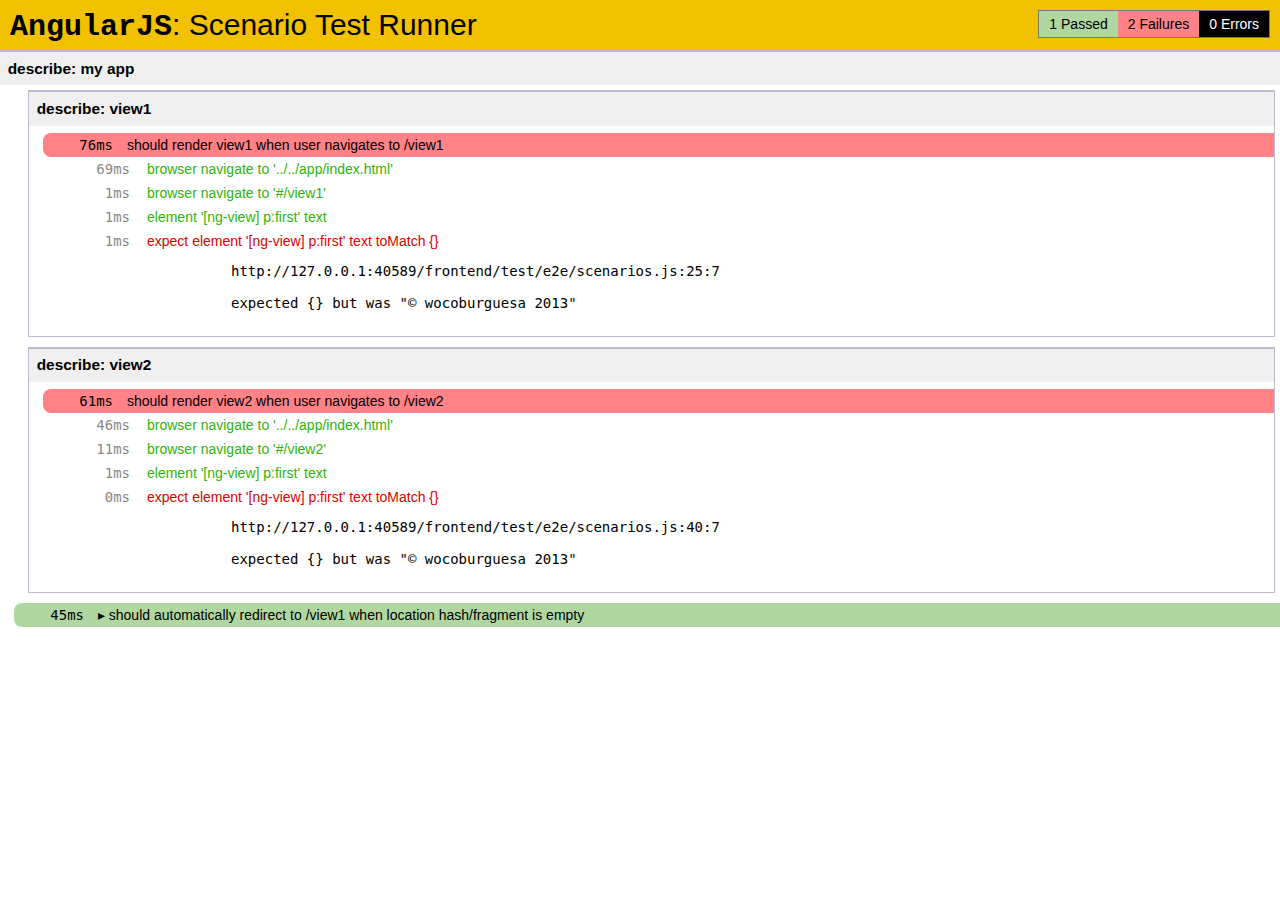
<file: frontend/test/e2e/runner.html>
<!doctype html>
<html lang="en">
  <head>
    <title>End2end Test Runner</title>
    <meta charset="utf-8">
    <script src="../lib/angular/angular-scenario.js" ng-autotest></script>
    <script src="scenarios.js"></script>
  </head>
  <body>
  </body>
</html>
</file>
